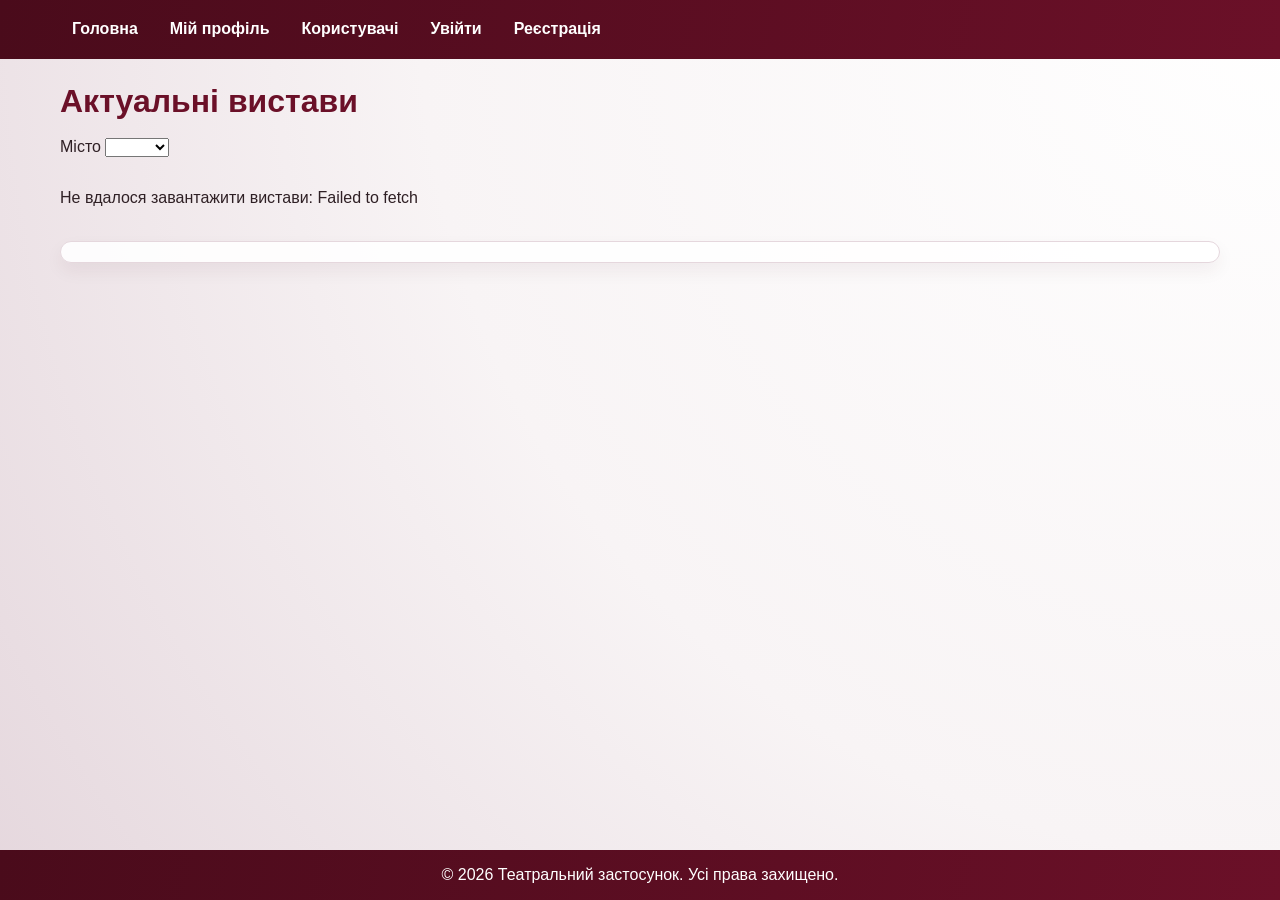
<file: frontend/index.html>
<!doctype html>
<html lang="uk">
<head>
    <meta charset="utf-8">
    <meta name="viewport" content="width=device-width, initial-scale=1.0">
    <title>Театральні вистави</title>
    <link rel="stylesheet" href="styles/css/main.css">
</head>
<body>
    <div class="app-container">
        <header class="site-header">
            <nav class="main-nav" aria-label="Головна навігація">
                <ul class="nav-list">
                    <li><a href="index.html" class="nav-link">Головна</a></li>
                    <li><a href="profile.html" class="nav-link">Мій профіль</a></li>
                    <li><a href="users.html" class="nav-link">Користувачі</a></li>
                    <li><a href="login.html" class="nav-link">Увійти</a></li>
                    <li><a href="register.html" class="nav-link">Реєстрація</a></li>
                </ul>
            </nav>
        </header>

        <div class="content-wrapper">
            <main class="main-content">
                <section class="performances-section">
                    <h1 class="section-title">Актуальні вистави</h1>
                    <div class="filters-bar">
                        <label class="filter-label" for="citySelect">Місто</label>
                        <select id="citySelect" class="filter-select">
                            <option value="" selected>Завантаження міст...</option>
                        </select>
                    </div>

                    <div class="performances-list" id="performancesList">
                        <p>Завантаження вистав...</p>
                    </div>
                    <div class="pagination" id="pagination"></div>
                </section>
            </main>
        </div>

        <footer class="site-footer">
            <p class="footer-text">© 2026 Театральний застосунок. Усі права захищено.</p>
        </footer>
    </div>

    <script type="module">
        import { get } from "./RestUtils.js";

        const API_BASE = "http://localhost:8000";
        const PAGE_SIZE = 12 ;
        const MAX_VISIBLE_PAGES = 7;
        const listEl = document.getElementById("performancesList");
        const paginationEl = document.getElementById("pagination");
        const citySelect = document.getElementById("citySelect");
        const fallbackCities = ["Львів", "Київ", "Одеса", "Дніпро", "Харків"];

        const normalizeItems = (data) => Array.isArray(data) ? data : (data?.results || []);

        const buildImageUrl = (play) => {
            if (play?.image_url) return play.image_url;
            if (play?.image) {
                if (play.image.startsWith("http")) return play.image;
                return `${API_BASE}${play.image}`;
            }
            return "assets/hamlet-poster.png";
        };

        const renderSchedules = (items) => {
            if (!items.length) {
                listEl.innerHTML = "<p>Вистав не знайдено.</p>";
                return;
            }

            listEl.innerHTML = items.map((item) => {
                const title = item?.play__name || "Без назви";
                const desc = item?.play__description || "Опис відсутній.";
                const author = item?.play__author || "Невідомо";
                const duration = item?.play__duration || "—";
                const date = item?.date || "—";
                const time = item?.time || "—";
                const theatre = item?.hall__theatre__name || "Невідомо";
                const hall = item?.hall__name || "Невідомо";
                const city = item?.hall__theatre__city || "Невідомо";
                const imageUrl = buildImageUrl({ image: null, image_url: null });

                return `
                    <article class="performance-card">
                        <img src="${imageUrl}" alt="Постер: ${title}" class="performance-image" onerror="this.src='assets/hamlet-poster.png'">
                        <div class="performance-body">
                            <h2 class="performance-title">${title}</h2>
                            <p class="performance-date">Дата: ${date} ${time}</p>
                            <p class="performance-location">Театр: ${theatre}</p>
                            <p class="performance-location">Тривалість: ${duration} хв</p>
                            <div class="performance-actions">
                                <a href="play.html?schedule_id=${item.schedule_id || ""}&play_id=${item.play_id || ""}" class="base-button card-link">Детальніше</a>
                            </div>
                        </div>
                    </article>
                `;
            }).join("");
        };

        const renderPagination = (currentPage, totalCount) => {
            const totalPages = Math.max(1, Math.ceil(totalCount / PAGE_SIZE));

            if (totalPages <= 1) {
                paginationEl.innerHTML = "";
                return;
            }

            const pages = [];
            let start = Math.max(1, currentPage - Math.floor(MAX_VISIBLE_PAGES / 2));
            let end = Math.min(totalPages, start + MAX_VISIBLE_PAGES - 1);
            start = Math.max(1, end - MAX_VISIBLE_PAGES + 1);

            for (let i = start; i <= end; i += 1) pages.push(i);

            const buttons = [];

            buttons.push(`<button class="page-btn" data-page="${Math.max(1, currentPage - 1)}" ${currentPage === 1 ? "disabled" : ""}>Назад</button>`);

            if (start > 1) {
                buttons.push(`<button class="page-btn" data-page="1">1</button>`);
                if (start > 2) buttons.push(`<span class="page-ellipsis">...</span>`);
            }

            for (const p of pages) {
                buttons.push(`<button class="page-btn ${p === currentPage ? "is-active" : ""}" data-page="${p}">${p}</button>`);
            }

            if (end < totalPages) {
                if (end < totalPages - 1) buttons.push(`<span class="page-ellipsis">...</span>`);
                buttons.push(`<button class="page-btn" data-page="${totalPages}">${totalPages}</button>`);
            }

            buttons.push(`<button class="page-btn" data-page="${Math.min(totalPages, currentPage + 1)}" ${currentPage === totalPages ? "disabled" : ""}>Далі</button>`);

            paginationEl.innerHTML = buttons.join("");
        };

        const loadSchedules = async (page = 1) => {
            try {
                const city = citySelect.value || "Львів";
                const url = `${API_BASE}/api/schedules/with-play/?city=${encodeURIComponent(city)}&page=${page}&limit=${PAGE_SIZE}`;
                const data = await get(url);
                renderSchedules(normalizeItems(data));
                renderPagination(page, data?.count || normalizeItems(data).length);
            } catch (err) {
                listEl.innerHTML = `<p>Не вдалося завантажити вистави: ${err.message}</p>`;
                paginationEl.innerHTML = "";
            }
        };

        const setCityOptions = (cities) => {
            citySelect.innerHTML = "";
            if (!cities.length) {
                citySelect.innerHTML = `<option value="">Міст немає</option>`;
                return;
            }
            for (const city of cities) {
                const option = document.createElement("option");
                option.value = city;
                option.textContent = city;
                citySelect.appendChild(option);
            }
            citySelect.value = cities[5];
        };

        const loadCities = async () => {
            citySelect.innerHTML = `<option value="">Завантаження міст...</option>`;
            try {
                const data = await get(`${API_BASE}/api/theaters/cities/`);
                const cities = Array.isArray(data) ? data : [];
                if (!cities.length) throw new Error("Не повернуто жодного міста");
                setCityOptions(cities);
            } catch (_) {
                setCityOptions(fallbackCities);
            }
        };

        paginationEl.addEventListener("click", (event) => {
            const btn = event.target.closest(".page-btn");
            if (!btn || btn.disabled) return;
            const page = Number(btn.dataset.page || "1");
            if (Number.isNaN(page)) return;
            loadSchedules(page);
        });

        citySelect.addEventListener("change", () => loadSchedules(1));

        const init = async () => {
            await loadCities();
            await loadSchedules(1);
        };

        init();
    </script>
</body>
</html>
</file>
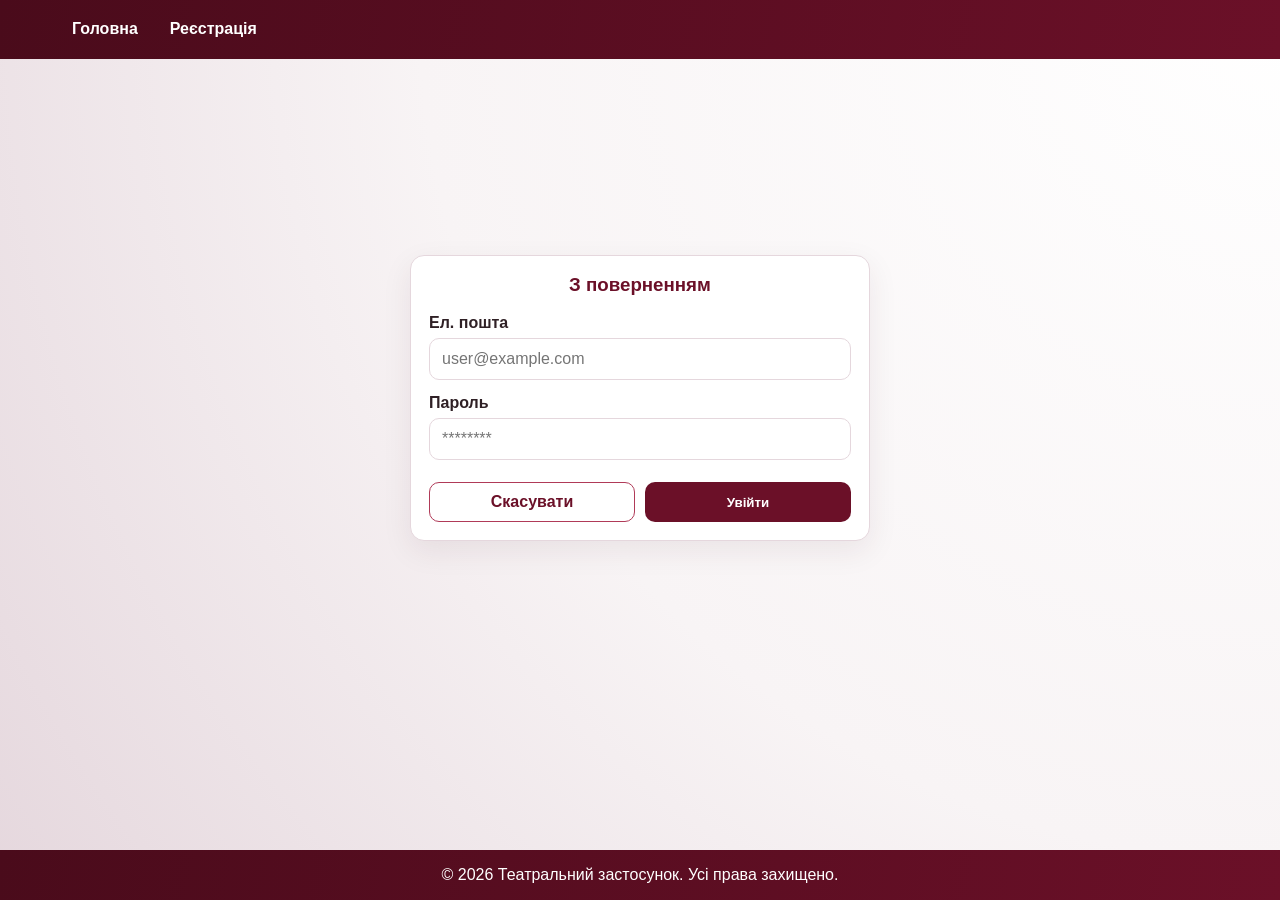
<file: frontend/login.html>
<!doctype html>
<html lang="uk">
<head>
    <meta charset="utf-8">
    <meta name="viewport" content="width=device-width, initial-scale=1.0">
    <title>Вхід</title>
    <link rel="stylesheet" href="styles/css/main.css">
</head>
<body>
    <div class="app-container">
        <header class="site-header">
            <nav class="main-nav" aria-label="Головна навігація">
                <ul class="nav-list">
                    <li><a href="index.html" class="nav-link">Головна</a></li>
                    <li><a href="register.html" class="nav-link">Реєстрація</a></li>
                </ul>
            </nav>
        </header>

        <div class="content-wrapper">
            <main class="main-content">
                <section class="auth-wrapper">
                    <article class="auth-card">
                        <h1 class="auth-header">З поверненням</h1>

                        <form action="/authenticate" method="post" class="booking-form-vertical">
                            <div class="form-group">
                                <label for="login-email" class="form-label">Ел. пошта</label>
                                <input type="email" id="login-email" name="email" class="input-field" required placeholder="user@example.com">
                            </div>

                            <div class="form-group">
                                <label for="login-password" class="form-label">Пароль</label>
                                <input type="password" id="login-password" name="password" class="input-field" required placeholder="********">
                            </div>

                            <div class="auth-actions">
                                <a href="index.html" class="btn-cancel">Скасувати</a>
                                <button type="submit" class="btn-submit">Увійти</button>
                            </div>
                        </form>
                    </article>
                </section>
            </main>
        </div>

        <footer class="site-footer">
            <p class="footer-text">© 2026 Театральний застосунок. Усі права захищено.</p>
        </footer>
    </div>
</body>
</html>
</file>
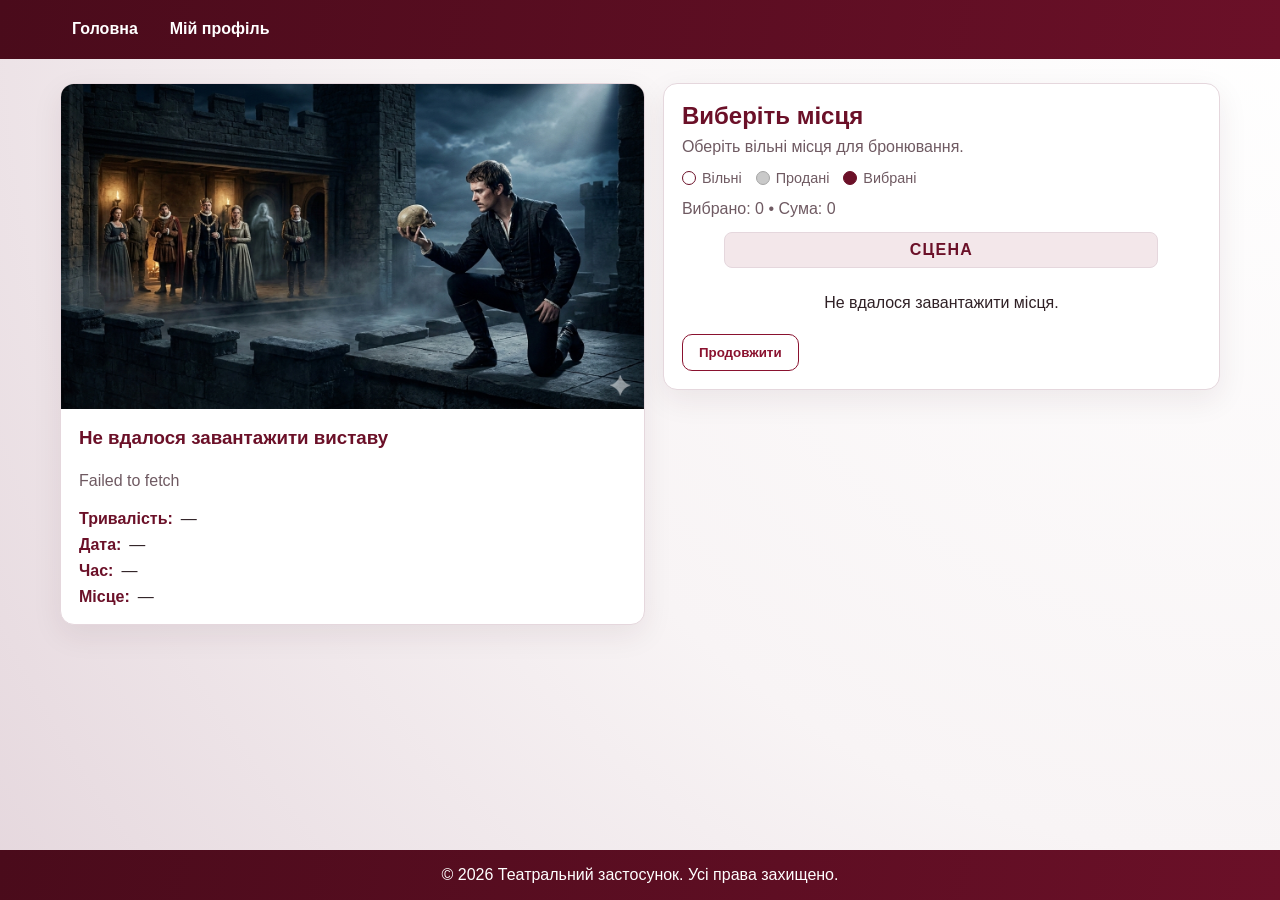
<file: frontend/play.html>
<!doctype html>
<html lang="uk">
<head>
    <meta charset="utf-8">
    <meta name="viewport" content="width=device-width, initial-scale=1.0">
    <title>Деталі вистави</title>
    <link rel="stylesheet" href="styles/css/main.css">
</head>
<body>
    <div class="app-container">
        <header class="site-header">
            <nav class="main-nav" aria-label="Головна навігація">
                <ul class="nav-list">
                    <li><a href="index.html" class="nav-link">Головна</a></li>
                    <li><a href="profile.html" class="nav-link">Мій профіль</a></li>
                </ul>
            </nav>
        </header>

        <div class="content-wrapper">
            <main class="main-content">
                <div class="play-split-layout">
                    <article class="play-details-pane">
                        <img id="playImage" src="assets/hamlet-poster.png" alt="Постер вистави" class="play-hero-image">

                        <section class="play-info-content">
                            <h1 id="playTitle" class="play-title-large">Завантаження...</h1>
                            <p id="playDescription" class="play-description">Завантаження опису...</p>

                            <ul class="play-meta-list">
                                <li class="play-meta-item"><span class="play-meta-label">Тривалість:</span> <span id="playDuration" class="play-meta-value">—</span></li>
                                <li class="play-meta-item"><span class="play-meta-label">Дата:</span> <span id="playDate" class="play-meta-value">—</span></li>
                                <li class="play-meta-item"><span class="play-meta-label">Час:</span> <span id="playTime" class="play-meta-value">—</span></li>
                                <li class="play-meta-item"><span class="play-meta-label">Місце:</span> <span id="playPlace" class="play-meta-value">—</span></li>
                            </ul>
                        </section>
                    </article>

                    <section class="seat-selection-pane">
                        <h2 class="seat-heading">Виберіть місця</h2>
                        <p id="seatSummary" class="seat-instruction">Оберіть вільні місця для бронювання.</p>
                        <div class="seat-legend" aria-label="Легенда станів місць">
                            <span class="seat-legend-item"><span class="seat-legend-dot is-available"></span>Вільні</span>
                            <span class="seat-legend-item"><span class="seat-legend-dot is-sold"></span>Продані</span>
                            <span class="seat-legend-item"><span class="seat-legend-dot is-selected"></span>Вибрані</span>
                        </div>
                        <p id="seatPricing" class="seat-instruction">Вибрано: 0 • Сума: 0</p>

                        <div id="seatMap" class="seat-map">
                            <div class="seat-stage">Сцена</div>
                            <p>Завантаження місць...</p>
                        </div>

                        <div class="cont"><button type="button" class="submit-button-seat-continue">Продовжити</button></div>
                    </section>
                </div>
            </main>
        </div>

        <footer class="site-footer">
            <p class="footer-text">© 2026 Театральний застосунок. Усі права захищено.</p>
        </footer>
    </div>

    <script type="module">
        import { get } from "./RestUtils.js";

        const API_BASE = "http://localhost:8000";
        const playImageEl = document.getElementById("playImage");
        const playTitleEl = document.getElementById("playTitle");
        const playDescriptionEl = document.getElementById("playDescription");
        const playDurationEl = document.getElementById("playDuration");
        const playDateEl = document.getElementById("playDate");
        const playTimeEl = document.getElementById("playTime");
        const playPlaceEl = document.getElementById("playPlace");
        const seatMapEl = document.getElementById("seatMap");
        const seatSummaryEl = document.getElementById("seatSummary");
        const seatPricingEl = document.getElementById("seatPricing");

        const getParam = (name) => new URLSearchParams(window.location.search).get(name);

        const buildImageUrl = (play) => {
            if (play?.image_url) return play.image_url;
            if (play?.image) {
                if (play.image.startsWith("http")) return play.image;
                return `${API_BASE}${play.image}`;
            }
            return "assets/hamlet-poster.png";
        };

        const renderSeatMap = (tickets) => {
            seatMapEl.innerHTML = `<div class="seat-stage">Сцена</div>`;

            if (!tickets.length) {
                seatMapEl.insertAdjacentHTML("beforeend", "<p>Місця для цієї вистави не знайдені.</p>");
                return;
            }

            const sortedTickets = [...tickets].sort((a, b) => {
                const aNums = String(a?.seat || "").match(/\d+/g) || [];
                const bNums = String(b?.seat || "").match(/\d+/g) || [];
                const aNum = aNums.length ? Number(aNums[aNums.length - 1]) : Number.NaN;
                const bNum = bNums.length ? Number(bNums[bNums.length - 1]) : Number.NaN;
                if (!Number.isNaN(aNum) && !Number.isNaN(bNum)) return aNum - bNum;
                return String(a?.seat || "").localeCompare(String(b?.seat || ""));
            });

            const rowsCount = Math.ceil(sortedTickets.length / 10);

            for (let rowIndex = 0; rowIndex < rowsCount; rowIndex += 1) {
                const rowTickets = sortedTickets.slice(rowIndex * 10, rowIndex * 10 + 10);
                const rowEl = document.createElement("div");
                rowEl.className = "seat-row";
                rowEl.innerHTML = `<span class="seat-row-label">${rowIndex + 1}</span><div class="seat-row-seats"></div>`;
                const seatsEl = rowEl.querySelector(".seat-row-seats");

                for (let seatIndex = 0; seatIndex < rowTickets.length; seatIndex += 1) {
                    const ticket = rowTickets[seatIndex];
                    const seatLabel = ticket?.seat ?? String(seatIndex + 1);
                    const ticketId = ticket.ticket_id || `${rowIndex + 1}-${seatIndex + 1}`;
                    const seatId = `seat-${ticketId}`;
                    const statusText = String(ticket.status || "").toLowerCase();
                    console.log(statusText)
                    const isSold = statusText.includes("проданий");

                    const input = document.createElement("input");
                    input.type = "checkbox";
                    input.id = seatId;
                    input.className = "seat-checkbox";
                    input.disabled = isSold;
                    input.dataset.ticketId = ticket.ticket_id ?? "";
                    input.dataset.price = ticket.price ?? "";

                    const label = document.createElement("label");
                    label.className = `seat-label ${isSold ? "is-sold" : "is-available"}`;
                    label.setAttribute("for", seatId);
                    label.textContent = seatLabel;
                    if (ticket.price) {
                        label.title = `Ціна: ${ticket.price}`;
                    }

                    seatsEl.appendChild(input);
                    seatsEl.appendChild(label);
                }

                seatMapEl.appendChild(rowEl);
            }
        };

        const loadSchedule = async (scheduleId) => {
            if (scheduleId) {
            return get(`${API_BASE}/api/schedules/with-play/?schedule_id=${encodeURIComponent(scheduleId)}`);
            }
            const data = await get(`${API_BASE}/api/schedules/with-play/?page=1&limit=1`);
            const items = Array.isArray(data) ? data : (data?.results || []);
            return items[0] || null;
        };

        const loadPlay = async (playId) => {
            if (!playId) return null;
            return get(`${API_BASE}/api/plays/${playId}/`);
        };

        const loadTickets = async (scheduleId) => {
            if (!scheduleId) return [];
            const data = await get(`${API_BASE}/api/tickets/by-schedule/?schedule_id=${encodeURIComponent(scheduleId)}`);
            return Array.isArray(data) ? data : [];
        };

        const renderDetails = (schedule, play) => {
            if (!schedule) {
                playTitleEl.textContent = "Виставу не знайдено";
                playDescriptionEl.textContent = "Поверніться до списку та оберіть виставу.";
                return;
            }

            const title = play?.name || schedule.play__name || "Без назви";
            const description = play?.description || schedule.play__description || "Опис відсутній.";
            const duration = play?.duration || schedule.play__duration;
            const placeParts = [];
            if (schedule.hall__theatre__name) placeParts.push(schedule.hall__theatre__name);
            if (schedule.hall__name) placeParts.push(schedule.hall__name);
            const place = placeParts.join(" • ") || "—";

            playTitleEl.textContent = title;
            playDescriptionEl.textContent = description;
            playDurationEl.textContent = duration ? `${duration} хв` : "—";
            playDateEl.textContent = schedule.date || "—";
            playTimeEl.textContent = schedule.time || "—";
            playPlaceEl.textContent = place;
            playImageEl.src = buildImageUrl(play);
            document.title = `Деталі вистави — ${title}`;
        };

        const init = async () => {
            try {
                const scheduleId = getParam("schedule_id");
                const schedule = await loadSchedule(scheduleId);
                const playId = getParam("play_id") || schedule?.play_id;
                const play = await loadPlay(playId);
                renderDetails(schedule, play);

                if (schedule?.schedule_id) {
                    const tickets = await loadTickets(schedule.schedule_id);
                    renderSeatMap(tickets);
                    const sold = tickets.filter((t) => String(t.status || "").toLowerCase().includes("проданий")).length;
                    const available = tickets.length - sold;
                    seatSummaryEl.textContent = `Вільні: ${available} • Продані: ${sold} • Всього: ${tickets.length}`;
                    seatPricingEl.textContent = "Вибрано: 0 • Сума: 0";
                } else {
                    renderSeatMap([]);
                    seatSummaryEl.textContent = "Розклад не вибрано.";
                    seatPricingEl.textContent = "Вибрано: 0 • Сума: 0";
                }
            } catch (err) {
                playTitleEl.textContent = "Не вдалося завантажити виставу";
                playDescriptionEl.textContent = err.message || "Спробуйте пізніше.";
                seatMapEl.innerHTML = `<div class="seat-stage">Сцена</div><p>Не вдалося завантажити місця.</p>`;
            }
        };

        seatMapEl.addEventListener("change", () => {
            const checked = Array.from(seatMapEl.querySelectorAll(".seat-checkbox:checked"));
            const total = checked.reduce((sum, input) => {
                const price = Number(input.dataset.price || 0);
                return sum + (Number.isNaN(price) ? 0 : price);
            }, 0);
            seatPricingEl.textContent = `Вибрано: ${checked.length} • Сума: ${total}`;
        });

        init();
    </script>
</body>
</html>
</file>
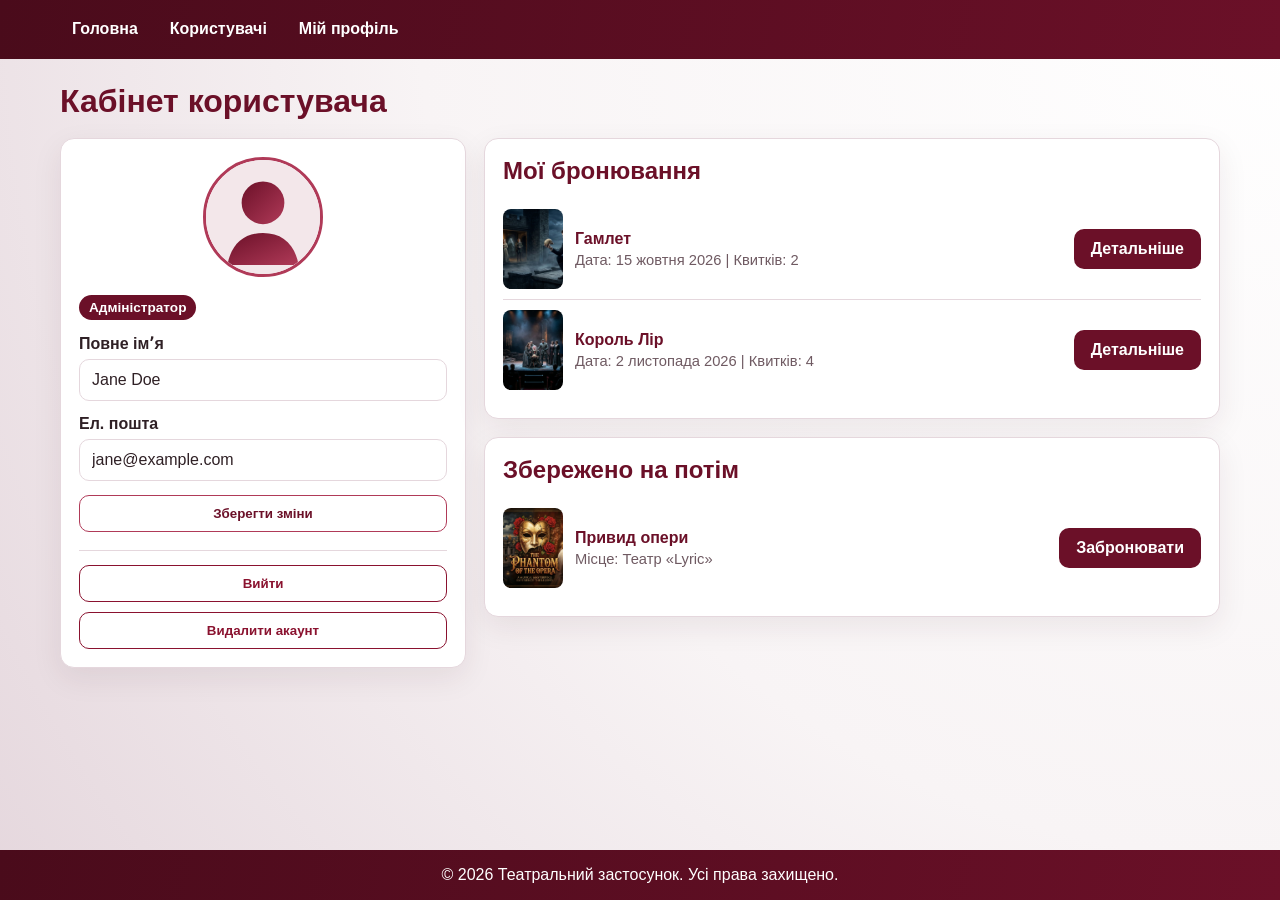
<file: frontend/profile.html>
<!doctype html>
<html lang="uk">
<head>
    <meta charset="utf-8">
    <meta name="viewport" content="width=device-width, initial-scale=1.0">
    <title>Профіль користувача</title>
    <link rel="stylesheet" href="styles/css/main.css">
</head>
<body>
    <div class="app-container">
        <header class="site-header">
            <nav class="main-nav" aria-label="Головна навігація">
                <ul class="nav-list">
                    <li><a href="index.html" class="nav-link">Головна</a></li>
                    <li><a href="users.html" class="nav-link">Користувачі</a></li>
                    <li><a href="profile.html" class="nav-link">Мій профіль</a></li>
                </ul>
            </nav>
        </header>

        <div class="content-wrapper">
            <main class="main-content">
                <h1 class="section-title">Кабінет користувача</h1>

                <div class="profile-layout">
                    <aside class="profile-sidebar">
                        <div class="profile-avatar-wrapper">
                            <img src="assets/avatar-placeholder.svg" alt="Фото профілю користувача" class="profile-avatar">
                        </div>

                        <div class="role-badge role-admin">Адміністратор</div>

                        <form action="/update-profile" method="post" class="booking-form-vertical">
                            <div class="form-group">
                                <label for="profile-name" class="form-label">Повне імʼя</label>
                                <input type="text" id="profile-name" name="name" class="input-field" value="Jane Doe" required>
                            </div>

                            <div class="form-group">
                                <label for="profile-email" class="form-label">Ел. пошта</label>
                                <input type="email" id="profile-email" name="email" class="input-field" value="jane@example.com" required>
                            </div>

                            <button type="submit" class="btn-secondary">Зберегти зміни</button>
                        </form>

                        <section class="account-actions">
                            <button type="button" class="btn-danger">Вийти</button>
                            <button type="button" class="btn-danger">Видалити акаунт</button>
                        </section>
                    </aside>

                    <article class="profile-content">
                        <section class="performances-panel">
                            <h2 class="panel-heading">Мої бронювання</h2>

                            <div class="mini-performance-card">
                                <img src="assets/hamlet-poster.png" alt="Постер «Гамлет»" class="mini-image">
                                <div class="mini-details">
                                    <h3 class="mini-title">Гамлет</h3>
                                    <p class="mini-info">Дата: 15 жовтня 2026 | Квитків: 2</p>
                                </div>
                                <a href="play.html" class="base-button">Детальніше</a>
                            </div>

                            <div class="mini-performance-card">
                                <img src="assets/king-lear-poster.png" alt="Постер «Король Лір»" class="mini-image">
                                <div class="mini-details">
                                    <h3 class="mini-title">Король Лір</h3>
                                    <p class="mini-info">Дата: 2 листопада 2026 | Квитків: 4</p>
                                </div>
                                <a href="play.html" class="base-button">Детальніше</a>
                            </div>
                        </section>

                        <section class="performances-panel">
                            <h2 class="panel-heading">Збережено на потім</h2>

                            <div class="mini-performance-card">
                                <img src="assets/phantom-poster.png" alt="Постер «Привид опери»" class="mini-image">
                                <div class="mini-details">
                                    <h3 class="mini-title">Привид опери</h3>
                                    <p class="mini-info">Місце: Театр «Lyric»</p>
                                </div>
                                <a href="play.html" class="base-button">Забронювати</a>
                            </div>
                        </section>
                    </article>
                </div>
            </main>
        </div>

        <footer class="site-footer">
            <p class="footer-text">© 2026 Театральний застосунок. Усі права захищено.</p>
        </footer>
    </div>
</body>
</html>
</file>
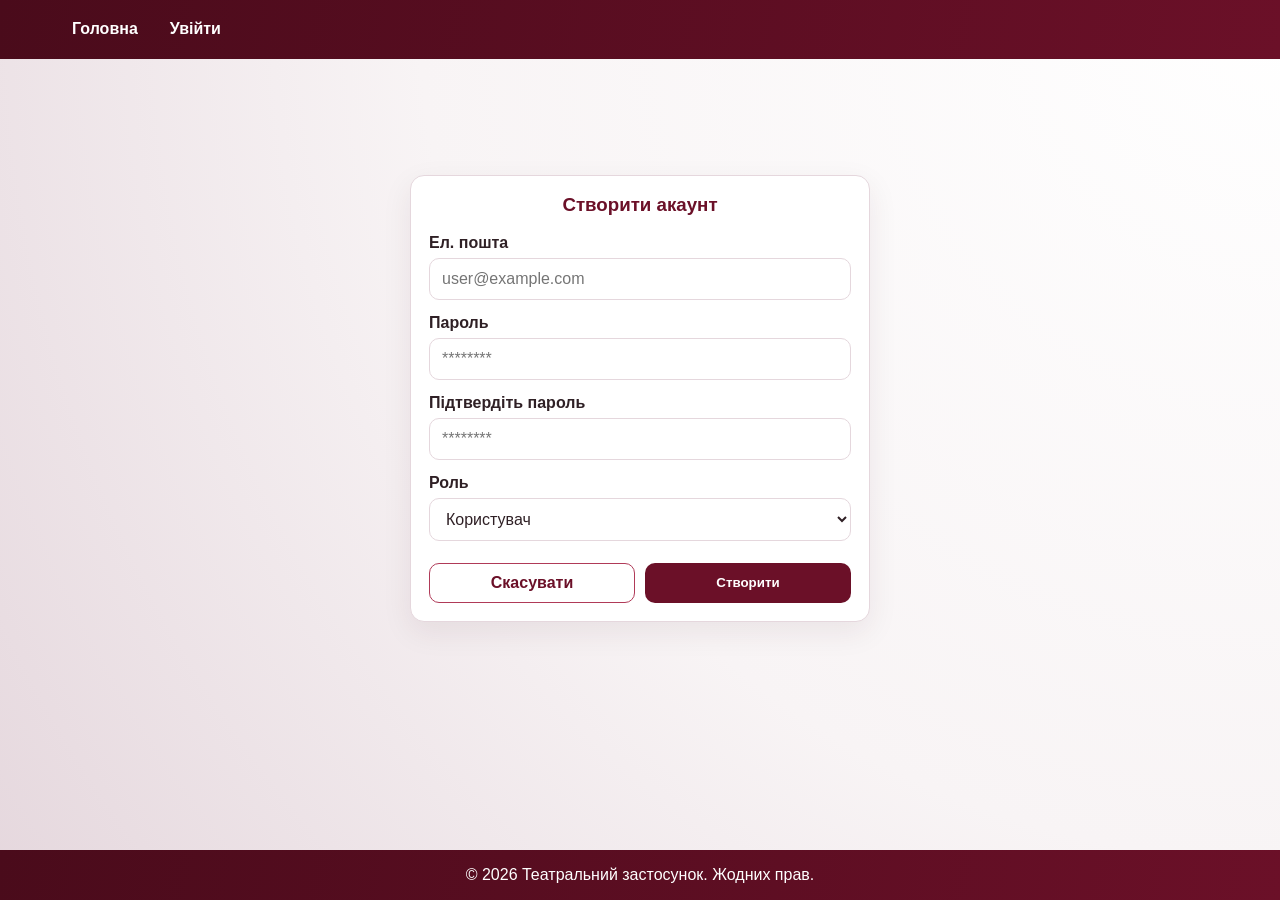
<file: frontend/register.html>
<!doctype html>
<html lang="uk">
<head>
    <meta charset="utf-8">
    <meta name="viewport" content="width=device-width, initial-scale=1.0">
    <title>Реєстрація</title>
    <link rel="stylesheet" href="styles/css/main.css">
</head>
<body>
    <div class="app-container">
        <header class="site-header">
            <nav class="main-nav" aria-label="Головна навігація">
                <ul class="nav-list">
                    <li><a href="index.html" class="nav-link">Головна</a></li>
                    <li><a href="login.html" class="nav-link">Увійти</a></li>
                </ul>
            </nav>
        </header>

        <div class="content-wrapper">
            <main class="main-content">
                <section class="auth-wrapper">
                    <article class="auth-card">
                        <h1 class="auth-header">Створити акаунт</h1>

                        <form action="/register-user" method="post" class="booking-form-vertical">
                            <div class="form-group">
                                <label for="reg-email" class="form-label">Ел. пошта</label>
                                <input type="email" id="reg-email" name="email" class="input-field" required placeholder="user@example.com">
                            </div>

                            <div class="form-group">
                                <label for="reg-password" class="form-label">Пароль</label>
                                <input type="password" id="reg-password" name="password" class="input-field" required placeholder="********">
                            </div>

                            <div class="form-group">
                                <label for="reg-confirm" class="form-label">Підтвердіть пароль</label>
                                <input type="password" id="reg-confirm" name="confirm-password" class="input-field" required placeholder="********">
                            </div>

                            <div class="form-group">
                                <label for="reg-role" class="form-label">Роль</label>
                                <select id="reg-role" name="role" class="role-select" required>
                                    <option value="regular">Користувач</option>
                                    <option value="admin">Адміністратор</option>
                                </select>
                            </div>

                            <div class="auth-actions">
                                <a href="index.html" class="btn-cancel">Скасувати</a>
                                <button type="submit" class="btn-submit">Створити</button>
                            </div>
                        </form>
                    </article>
                </section>
            </main>
        </div>

        <footer class="site-footer">
            <p class="footer-text">© 2026 Театральний застосунок. Жодних прав.</p>
        </footer>
    </div>
</body>
</html>
</file>
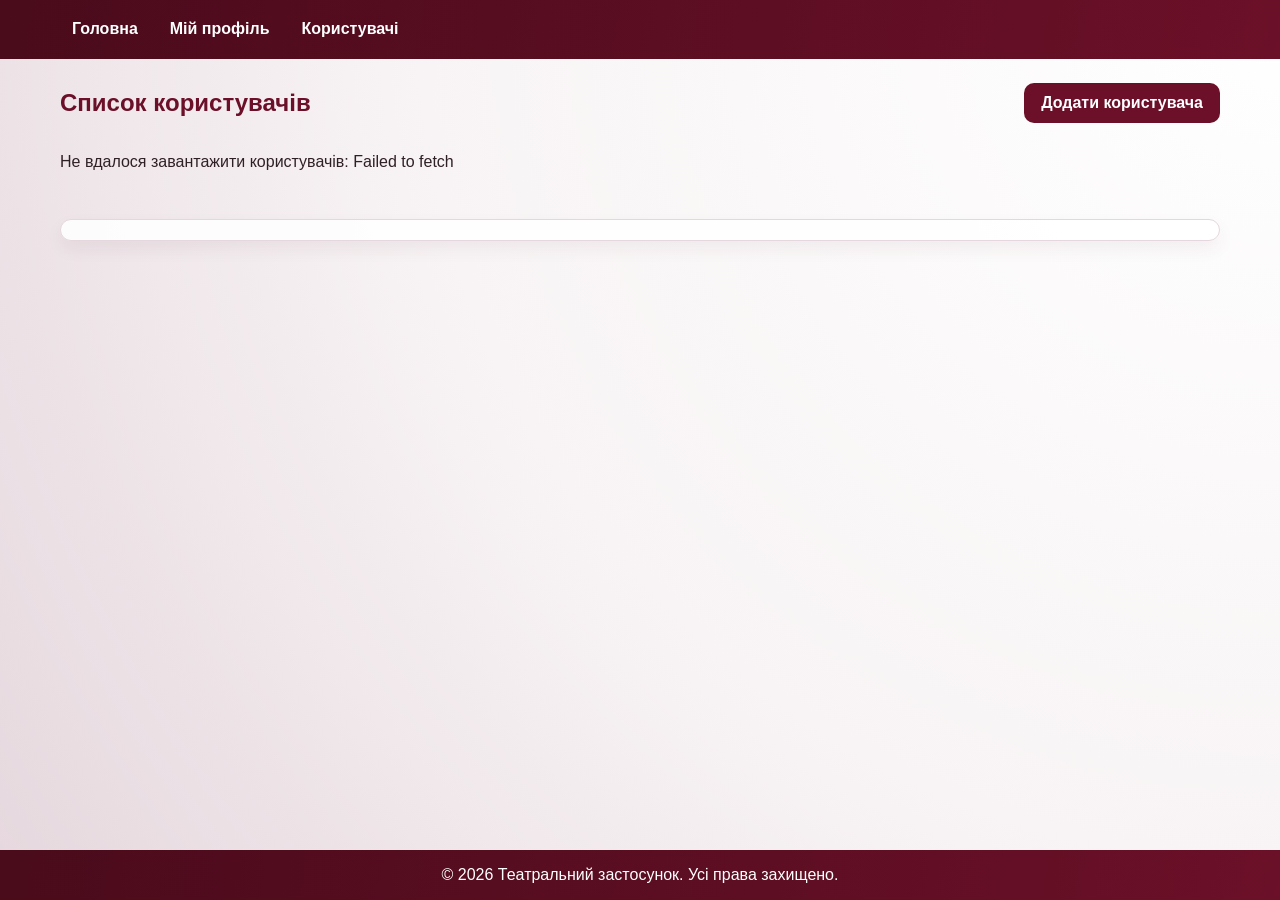
<file: frontend/users.html>
<!doctype html>
<html lang="uk">
<head>
    <meta charset="utf-8">
    <meta name="viewport" content="width=device-width, initial-scale=1.0">
    <title>Керування користувачами</title>
    <link rel="stylesheet" href="styles/css/main.css">
</head>
<body>
    <div class="app-container">
        <header class="site-header">
            <nav class="main-nav" aria-label="Головна навігація">
                <ul class="nav-list">
                    <li><a href="index.html" class="nav-link">Головна</a></li>
                    <li><a href="profile.html" class="nav-link">Мій профіль</a></li>
                    <li><a href="users.html" class="nav-link">Користувачі</a></li>
                </ul>
            </nav>
        </header>

        <div class="content-wrapper">
            <main class="main-content">
                <section class="users-layout">
                    <div class="users-header-bar">
                        <h1 class="users-title">Список користувачів</h1>
                        <a href="register.html" class="base-button">Додати користувача</a>
                    </div>
                    <div id="usersList">
                        <p>Завантаження користувачів...</p>
                    </div>
                    <div class="pagination" id="usersPagination"></div>
                </section>
            </main>
        </div>

        <footer class="site-footer">
            <p class="footer-text">© 2026 Театральний застосунок. Усі права захищено.</p>
        </footer>
    </div>

    <script type="module">
        import { get } from "./RestUtils.js";

        const API_BASE = "http://localhost:8000";
        const usersListEl = document.getElementById("usersList");
        const paginationEl = document.getElementById("usersPagination");
        const PAGE_SIZE = 10;
        const MAX_VISIBLE_PAGES = 7;

        const renderUsers = (users) => {
            if (!users.length) {
                usersListEl.innerHTML = "<p>Користувачів не знайдено.</p>";
                return;
            }

            usersListEl.innerHTML = users.map((user) => {
                const name = user.username || user.email || "Без імені";
                const email = user.email || "—";
                const isAdmin = Boolean(user.is_staff || user.is_superuser);
                const roleLabel = isAdmin ? "Адмін" : "Користувач";
                const roleClass = isAdmin ? "role-admin" : "role-regular";
                const avatarAlt = isAdmin ? "Аватар адміністратора" : "Аватар користувача";

                return `
                    <article class="user-card-row">
                        <div class="user-info-group">
                            <img src="assets/avatar-placeholder.svg" alt="${avatarAlt}" class="user-avatar-small">
                            <div class="user-details-text">
                                <h2 class="user-name">${name}</h2>
                                <p class="user-email-text">${email}</p>
                            </div>
                        </div>

                        <div class="user-actions-group">
                            <span class="user-role-badge ${roleClass}">${roleLabel}</span>
                            <button type="button" class="btn-edit">Редагувати</button>
                            <button type="button" class="btn-delete">Видалити</button>
                        </div>
                    </article>
                `;
            }).join("");
        };

        const renderPagination = (currentPage, totalCount) => {
            const totalPages = Math.max(1, Math.ceil(totalCount / PAGE_SIZE));

            if (totalPages <= 1) {
                paginationEl.innerHTML = "";
                return;
            }

            const pages = [];
            let start = Math.max(1, currentPage - Math.floor(MAX_VISIBLE_PAGES / 2));
            let end = Math.min(totalPages, start + MAX_VISIBLE_PAGES - 1);
            start = Math.max(1, end - MAX_VISIBLE_PAGES + 1);

            for (let i = start; i <= end; i += 1) pages.push(i);

            const buttons = [];

            buttons.push(`<button class="page-btn" data-page="${Math.max(1, currentPage - 1)}" ${currentPage === 1 ? "disabled" : ""}>Назад</button>`);

            if (start > 1) {
                buttons.push(`<button class="page-btn" data-page="1">1</button>`);
                if (start > 2) buttons.push(`<span class="page-ellipsis">...</span>`);
            }

            for (const p of pages) {
                buttons.push(`<button class="page-btn ${p === currentPage ? "is-active" : ""}" data-page="${p}">${p}</button>`);
            }

            if (end < totalPages) {
                if (end < totalPages - 1) buttons.push(`<span class="page-ellipsis">...</span>`);
                buttons.push(`<button class="page-btn" data-page="${totalPages}">${totalPages}</button>`);
            }

            buttons.push(`<button class="page-btn" data-page="${Math.min(totalPages, currentPage + 1)}" ${currentPage === totalPages ? "disabled" : ""}>Далі</button>`);

            paginationEl.innerHTML = buttons.join("");
        };

        const loadUsers = async (page = 1) => {
            try {
                const data = await get(`${API_BASE}/api/users/public/?page=${page}&limit=${PAGE_SIZE}`);
                const users = Array.isArray(data) ? data : (data?.results || []);
                renderUsers(users);
                renderPagination(page, data?.count || users.length);
            } catch (err) {
                usersListEl.innerHTML = `<p>Не вдалося завантажити користувачів: ${err.message}</p>`;
                paginationEl.innerHTML = "";
            }
        };

        paginationEl.addEventListener("click", (event) => {
            const btn = event.target.closest(".page-btn");
            if (!btn || btn.disabled) return;
            const page = Number(btn.dataset.page || "1");
            if (Number.isNaN(page)) return;
            loadUsers(page);
        });

        loadUsers(1);
    </script>
</body>
</html>
</file>
<file: frontend/styles/css/main.css>
* {
  box-sizing: border-box;
}

body {
  margin: 0;
  font-family: "Segoe UI", Tahoma, Geneva, Verdana, sans-serif;
  color: #2f2025;
  background: radial-gradient(circle at top right, #ffffff 0%, #f8f4f5 55%, #e5d7dd 100%);
}

.base-card, .user-card-row, .auth-card, .profile-sidebar, .performances-panel, .play-details-pane, .seat-selection-pane, .performance-card {
  background-color: #ffffff;
  border: 1px solid #e5d7dd;
  border-radius: 14px;
  box-shadow: 0 10px 30px rgba(65, 21, 36, 0.0784313725);
  padding: 18px;
}

.base-button, .btn-small, .btn-edit, .btn-delete, .btn-cancel,
.btn-submit, .btn-secondary, .btn-danger, .submit-button-seat-continue {
  display: inline-block;
  background-color: #6b1028;
  color: #ffffff;
  border: 1px solid transparent;
  border-radius: 10px;
  padding: 10px 16px;
  text-decoration: none;
  font-weight: 600;
  cursor: pointer;
  transition: background-color 0.25s ease, transform 0.2s ease, box-shadow 0.25s ease;
}
.base-button:hover, .btn-small:hover, .btn-edit:hover, .btn-delete:hover, .btn-cancel:hover,
.btn-submit:hover, .btn-secondary:hover, .btn-danger:hover, .submit-button-seat-continue:hover {
  background-color: #8d203d;
  transform: translateY(-1px);
  box-shadow: 0 8px 20px rgba(65, 21, 36, 0.0784313725);
}
.base-button:active, .btn-small:active, .btn-edit:active, .btn-delete:active, .btn-cancel:active,
.btn-submit:active, .btn-secondary:active, .btn-danger:active, .submit-button-seat-continue:active {
  background-color: #3b0915;
  transform: translateY(0);
}

.input-field,
.role-select {
  width: 100%;
  border: 1px solid #e5d7dd;
  border-radius: 10px;
  padding: 11px 12px;
  font: inherit;
  color: #2f2025;
  background-color: #ffffff;
  transition: border-color 0.2s ease, box-shadow 0.2s ease;
}
.input-field:focus,
.role-select:focus {
  outline: none;
  border-color: #b03a58;
  box-shadow: 0 0 0 3px rgba(65, 21, 36, 0.0784313725);
}

.form-group {
  display: flex;
  flex-direction: column;
  gap: 6px;
}

.form-label {
  font-weight: 600;
  color: #2f2025;
}

.booking-form-vertical {
  display: flex;
  flex-direction: column;
  gap: 14px;
}

@keyframes fade-in {
  from {
    opacity: 0;
    transform: translateY(8px);
  }
  to {
    opacity: 1;
    transform: translateY(0);
  }
}
.app-container {
  min-height: 100vh;
  display: flex;
  flex-direction: column;
}

.site-header {
  position: sticky;
  top: 0;
  z-index: 20;
  background: linear-gradient(100deg, #4a0b1b, #6b1028);
  padding: 12px 18px;
  border-bottom: 1px solid rgba(65, 21, 36, 0.0784313725);
}

.main-nav {
  max-width: 1160px;
  margin: 0 auto;
}

.nav-list {
  list-style: none;
  margin: 0;
  padding: 0;
  display: flex;
  flex-wrap: wrap;
  gap: 8px;
}

.nav-link {
  display: inline-block;
  color: #ffffff;
  text-decoration: none;
  font-weight: 600;
  border-radius: 8px;
  padding: 8px 12px;
  transition: background-color 0.2s ease;
}
.nav-link:hover, .nav-link:focus-visible {
  background-color: rgba(65, 21, 36, 0.0784313725);
  outline: none;
}

.content-wrapper {
  width: min(1160px, 100% - 32px);
  margin: 24px auto 36px;
  flex: 1;
}

.section-title {
  margin: 0 0 18px;
  color: #6b1028;
  font-size: clamp(1.55rem, 2.6vw, 2rem);
}

.site-footer {
  margin-top: auto;
  background: linear-gradient(100deg, #4a0b1b, #6b1028);
  color: #ffffff;
  padding: 16px 20px;
  text-align: center;
}

.footer-text {
  margin: 0;
}

.sidebar-toggle-checkbox,
.sidebar-toggle-label,
.sidebar-container,
.sidebar-close-label,
.sidebar-widget {
  display: none;
}

.performances-list {
  display: grid;
  grid-template-columns: repeat(auto-fit, minmax(220px, 1fr));
  gap: 16px;
}

.performance-card {
  padding: 0;
  overflow: hidden;
  display: flex;
  flex-direction: column;
  animation: fade-in 0.4s ease both;
  height: 100%;
}

.performance-image {
  width: 100%;
  aspect-ratio: 16/9;
  -o-object-fit: cover;
     object-fit: cover;
  display: block;
}

.performance-body {
  display: flex;
  flex-direction: column;
  gap: 10px;
  padding: 14px;
  flex: 1;
}

.performance-title {
  margin: 0;
  color: #6b1028;
  font-size: 1.15rem;
}

.performance-desc {
  margin: 0;
  color: #6f5a62;
  line-height: 1.45;
}

.performance-date,
.performance-location {
  margin: 0;
  font-size: 0.95rem;
}

.card-link {
  margin-top: auto;
  width: -moz-fit-content;
  width: fit-content;
}

.performance-actions {
  margin-top: auto;
  display: flex;
  align-items: center;
  gap: 10px;
}

.card-link {
  margin-top: 0;
}

.bookmark::hover {
  fill: black;
}

.filters-bar {
  margin-bottom: 16px;
}

.pagination {
  display: flex;
  flex-wrap: wrap;
  gap: 8px;
  align-items: center;
  justify-content: center;
  margin-top: 18px;
  padding: 10px 12px;
  border-radius: 12px;
  background: rgba(255, 255, 255, 0.9);
  border: 1px solid #e5d7dd;
  box-shadow: 0 8px 18px rgba(65, 21, 36, 0.06);
}

.page-btn {
  border: 1px solid #e5d7dd;
  background: #ffffff;
  color: #6b1028;
  padding: 8px 12px;
  border-radius: 10px;
  font-weight: 700;
  cursor: pointer;
  min-width: 40px;
  transition: transform 0.2s ease, box-shadow 0.2s ease, background 0.2s ease, color 0.2s ease, border-color 0.2s ease;
}

.page-btn:hover:not(:disabled) {
  transform: translateY(-1px);
  box-shadow: 0 8px 18px rgba(65, 21, 36, 0.12);
  background: #f3e7ea;
  border-color: #6b1028;
}

.page-btn:disabled {
  opacity: 0.45;
  cursor: not-allowed;
  box-shadow: none;
}

.page-btn.is-active {
  background: #6b1028;
  color: #ffffff;
  border-color: #6b1028;
  box-shadow: 0 10px 20px rgba(65, 21, 36, 0.18);
}

.page-ellipsis {
  color: #6f5a62;
  font-weight: 700;
  padding: 0 6px;
}

.play-split-layout {
  display: grid;
  grid-template-columns: 1fr;
  gap: 18px;
}
@media (min-width: 980px) {
  .play-split-layout {
    grid-template-columns: 1.05fr 1fr;
    align-items: start;
  }
}

.play-details-pane {
  padding: 0;
  overflow: hidden;
}

.play-hero-image {
  width: 100%;
  max-height: 360px;
  -o-object-fit: cover;
     object-fit: cover;
  display: block;
}

.play-info-content {
  padding: 18px;
}

.play-title-large {
  margin-top: 0;
  color: #6b1028;
}

.play-description {
  line-height: 1.6;
  color: #6f5a62;
  margin-bottom: 16px;
}

.play-meta-list {
  list-style: none;
  padding: 0;
  margin: 0;
  display: flex;
  flex-direction: column;
  gap: 8px;
}

.play-meta-item {
  display: flex;
  gap: 8px;
  flex-wrap: wrap;
}

.play-meta-label {
  font-weight: 700;
  color: #6b1028;
}

.play-meta-value {
  color: #2f2025;
}

.seat-heading {
  margin: 0 0 8px;
  color: #6b1028;
}

.seat-instruction {
  margin: 0 0 14px;
  color: #6f5a62;
}

.seat-legend {
  display: flex;
  gap: 14px;
  align-items: center;
  flex-wrap: wrap;
  margin: 0 0 14px;
  color: #6f5a62;
  font-size: 0.9rem;
}

.seat-legend-item {
  display: inline-flex;
  align-items: center;
  gap: 6px;
}

.seat-legend-dot {
  width: 14px;
  height: 14px;
  border-radius: 50%;
  border: 1px solid #e5d7dd;
  background: #ffffff;
}
.seat-legend-dot.is-available {
  background: #ffffff;
  border-color: #6b1028;
}
.seat-legend-dot.is-sold {
  background: #c9c9c9;
  border-color: #a5a5a5;
}
.seat-legend-dot.is-selected {
  background: #6b1028;
  border-color: #6b1028;
}

.seat-map {
  display: flex;
  flex-direction: column;
  gap: 10px;
  overflow-x: auto;
  padding-bottom: 6px;
  align-items: center;
}

.seat-row {
  display: grid;
  grid-template-columns: 32px max-content;
  align-items: center;
  gap: 10px;
  width: -moz-max-content;
  width: max-content;
}

.seat-row-label {
  display: flex;
  align-items: center;
  justify-content: center;
  height: 32px;
  font-weight: 700;
  color: #6b1028;
}

.seat-row-seats {
  display: grid;
  grid-template-columns: repeat(10, 32px);
  gap: 8px;
}

.seat-stage {
  width: 434px;
  max-width: 100%;
  text-align: center;
  padding: 8px 12px;
  border: 1px solid #e5d7dd;
  border-radius: 8px;
  background-color: #f3e7ea;
  color: #6b1028;
  font-weight: 700;
  text-transform: uppercase;
  letter-spacing: 0.08em;
}

.seat-checkbox {
  position: absolute;
  opacity: 0;
  pointer-events: none;
}

.seat-label {
  display: flex;
  align-items: center;
  justify-content: center;
  width: 32px;
  height: 32px;
  border: 1px solid #e5d7dd;
  border-radius: 50%;
  font-size: 0.82rem;
  font-weight: 700;
  cursor: pointer;
  transition: background-color 0.2s ease, color 0.2s ease, border-color 0.2s ease;
}

.seat-checkbox:checked + .seat-label {
  background-color: #6b1028;
  border-color: #6b1028;
  color: #ffffff;
}

.seat-label.is-available {
  border-color: #6b1028;
  background-color: #ffffff;
}
.seat-label.is-available:hover {
  border-color: #6b1028;
  background-color: #f3e7ea;
}

.seat-label.is-sold,
.seat-checkbox:disabled + .seat-label {
  background-color: #c9c9c9;
  border-color: #a5a5a5;
  color: #6b6b6b;
  cursor: not-allowed;
}
.seat-label.is-sold:hover,
.seat-checkbox:disabled + .seat-label:hover {
  background-color: #c9c9c9;
  border-color: #a5a5a5;
  color: #6b6b6b;
}

.seat-continue {
  display: block;
  margin: 16px auto 0;
}

.submit-button-seat-continue {
  background-color: #ffffff;
  color: #8a122f;
  border-color: #8a122f;
}

.profile-layout {
  display: flex;
  flex-direction: column;
}
@media (min-width: 900px) {
  .profile-layout {
    flex-direction: row;
  }
}
.profile-layout {
  gap: 18px;
}

.profile-sidebar {
  flex: 1;
  height: -moz-fit-content;
  height: fit-content;
}

.profile-avatar-wrapper {
  text-align: center;
  margin-bottom: 14px;
}

.profile-avatar {
  width: 120px;
  height: 120px;
  border-radius: 50%;
  -o-object-fit: cover;
     object-fit: cover;
  border: 3px solid #b03a58;
}

.role-badge {
  display: inline-block;
  padding: 5px 10px;
  border-radius: 999px;
  font-size: 0.85rem;
  font-weight: 700;
  margin-bottom: 14px;
}

.role-admin {
  background-color: #6b1028;
  color: #ffffff;
}

.role-regular {
  background-color: #f3e7ea;
  color: #6b1028;
  border: 1px solid #b03a58;
}

.account-actions {
  margin-top: 18px;
  padding-top: 14px;
  border-top: 1px solid #e5d7dd;
  display: flex;
  flex-direction: column;
  gap: 10px;
}

.btn-secondary {
  background-color: #ffffff;
  color: #6b1028;
  border-color: #b03a58;
}

.btn-danger {
  background-color: #ffffff;
  color: #8a122f;
  border-color: #8a122f;
}

.profile-content {
  flex: 2;
  display: flex;
  flex-direction: column;
  gap: 18px;
}

.panel-heading {
  margin-top: 0;
  margin-bottom: 14px;
  color: #6b1028;
}

.mini-performance-card {
  display: flex;
  align-items: center;
  gap: 12px;
  padding: 10px 0;
  border-bottom: 1px solid #e5d7dd;
}
.mini-performance-card:last-child {
  border-bottom: 0;
}

.mini-image {
  width: 60px;
  height: 80px;
  -o-object-fit: cover;
     object-fit: cover;
  border-radius: 8px;
}

.mini-details {
  flex: 1;
}

.mini-title {
  margin: 0 0 4px;
  color: #6b1028;
  font-size: 1rem;
}

.mini-info {
  margin: 0;
  color: #6f5a62;
  font-size: 0.92rem;
}

.auth-wrapper {
  min-height: 70vh;
  display: flex;
  align-items: center;
  justify-content: center;
}

.auth-card {
  width: min(460px, 100%);
}

.auth-header {
  margin-top: 0;
  margin-bottom: 18px;
  color: #6b1028;
  text-align: center;
}

.auth-actions {
  margin-top: 8px;
  display: flex;
  gap: 10px;
}

.btn-cancel,
.btn-submit {
  flex: 1;
  text-align: center;
}

.btn-cancel {
  background-color: #ffffff;
  color: #6b1028;
  border-color: #b03a58;
}

.users-layout {
  display: flex;
  flex-direction: column;
  gap: 14px;
}

.users-header-bar {
  display: flex;
  justify-content: space-between;
  align-items: center;
  gap: 10px;
  flex-wrap: wrap;
}

.users-title {
  margin: 0;
  color: #6b1028;
}

.user-card-row {
  display: flex;
  flex-direction: column;
  gap: 12px;
}
@media (min-width: 760px) {
  .user-card-row {
    flex-direction: row;
    justify-content: space-between;
    align-items: center;
  }
}

.user-info-group {
  display: flex;
  align-items: center;
  gap: 12px;
}

.user-avatar-small {
  width: 52px;
  height: 52px;
  border-radius: 50%;
  -o-object-fit: cover;
     object-fit: cover;
  border: 2px solid #b03a58;
}

.user-name {
  margin: 0;
  color: #6b1028;
  font-size: 1.05rem;
}

.user-email-text {
  margin: 2px 0 0;
  color: #6f5a62;
  font-size: 0.9rem;
}

.user-actions-group {
  display: flex;
  align-items: center;
  justify-content: center;
  justify-items: center;
  gap: 8px;
  flex-wrap: wrap;
}

.btn-small, .btn-delete, .btn-edit {
  padding: 8px 12px;
  font-size: 0.9rem;
}

.btn-edit {
  background-color: #ffffff;
  color: #6b1028;
  border-color: #b03a58;
}

.btn-delete {
  background-color: #ffffff;
  color: #8a122f;
  border-color: #8a122f;
}

.user-role-badge {
  display: inline-block;
  padding: 5px 10px;
  border-radius: 999px;
  font-size: 0.85rem;
  font-weight: 700;
}/*# sourceMappingURL=main.css.map */
</file>
